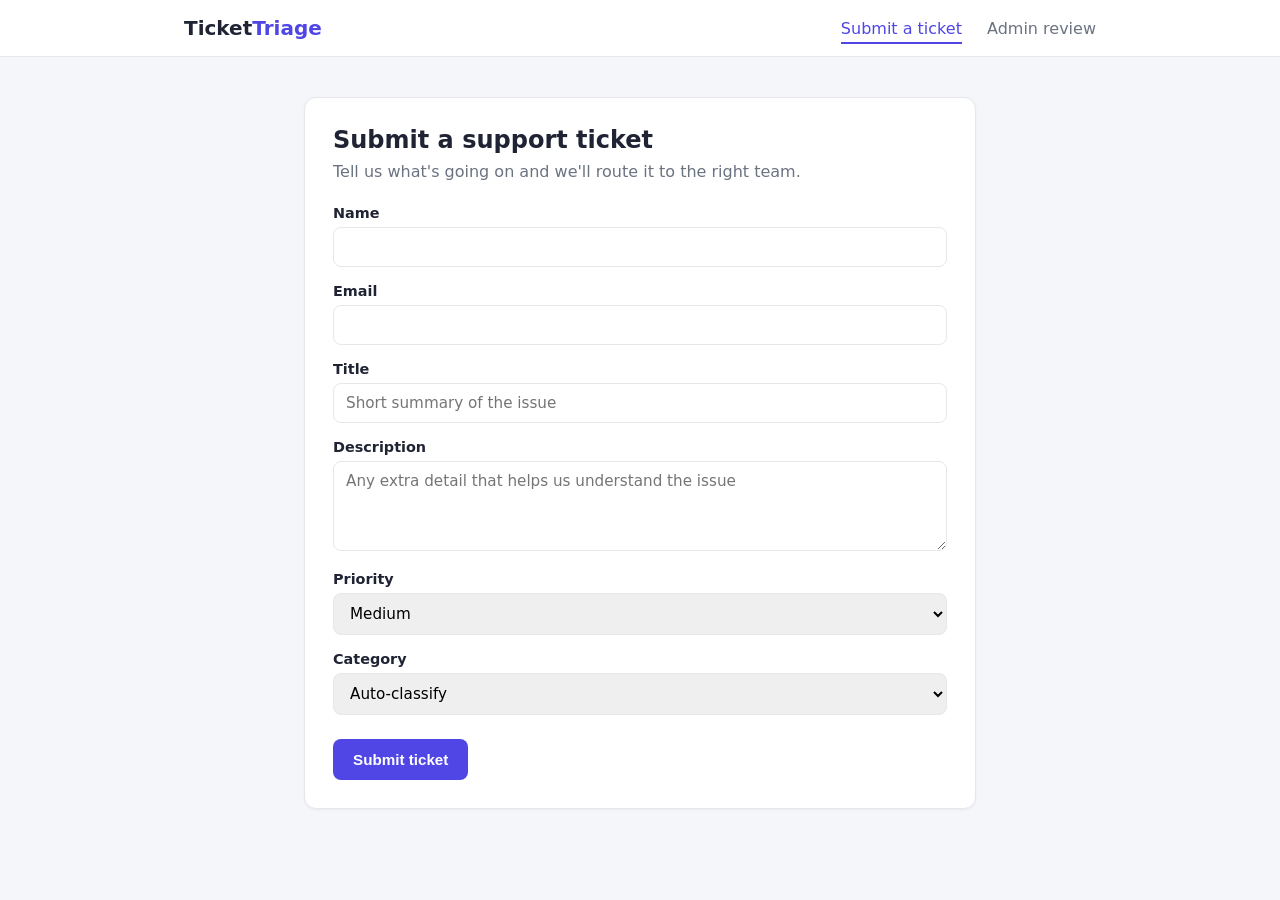
<file: frontend/index.html>
<!doctype html>
<html lang="en">
  <head>
    <meta charset="utf-8" />
    <meta name="viewport" content="width=device-width, initial-scale=1" />
    <title>Submit a ticket &middot; TicketTriage</title>
    <link rel="stylesheet" href="css/styles.css" />
  </head>
  <body>
    <header class="site">
      <div class="wrap">
        <div class="brand">Ticket<span>Triage</span></div>
        <nav class="site">
          <a href="index.html" class="active">Submit a ticket</a>
          <a href="admin.html">Admin review</a>
        </nav>
      </div>
    </header>

    <main>
      <div class="card">
        <h1>Submit a support ticket</h1>
        <p class="subtitle">
          Tell us what's going on and we'll route it to the right team.
        </p>

        <form id="ticketForm">
          <label for="name">Name</label>
          <input type="text" id="name" required />

          <label for="email">Email</label>
          <input type="email" id="email" required />

          <label for="title">Title</label>
          <input
            type="text"
            id="title"
            required
            placeholder="Short summary of the issue"
          />

          <label for="description">Description</label>
          <textarea
            id="description"
            placeholder="Any extra detail that helps us understand the issue"
          ></textarea>

          <label for="priority">Priority</label>
          <select id="priority">
            <option value="Low">Low</option>
            <option value="Medium" selected>Medium</option>
            <option value="High">High</option>
          </select>

          <label for="category">Category</label>
          <select id="category">
            <option value="Auto-classify" selected>Auto-classify</option>
            <option value="IT Support">IT Support</option>
            <option value="Facilities">Facilities</option>
            <option value="Course Registration">Course Registration</option>
            <option value="Student Finance">Student Finance</option>
            <option value="Library Services">Library Services</option>
            <option value="General Enquiry">General Enquiry</option>
          </select>

          <button type="submit">Submit ticket</button>
          <div id="formMessage"></div>
        </form>
      </div>
    </main>

    <script src="js/app.js"></script>
  </body>
</html>
</file>
<file: frontend/css/styles.css>
:root {
  --primary: #4f46e5;
  --primary-hover: #4338ca;
  --bg: #f5f6fa;
  --card-bg: #ffffff;
  --text: #1f2333;
  --muted: #6b7280;
  --border: #e5e7eb;
  --success: #16a34a;
  --new: #2563eb;
  --progress: #d97706;
  --resolved: #16a34a;
  --categorised: #7c3aed;
}

* { box-sizing: border-box; }

body {
  margin: 0;
  font-family: 'Segoe UI', system-ui, sans-serif;
  background: var(--bg);
  color: var(--text);
}

header.site {
  background: var(--card-bg);
  border-bottom: 1px solid var(--border);
}

header.site .wrap {
  max-width: 960px;
  margin: 0 auto;
  padding: 16px 24px;
  display: flex;
  align-items: center;
  justify-content: space-between;
}

.brand {
  font-size: 1.25rem;
  font-weight: 700;
}
.brand span { color: var(--primary); }

nav.site a {
  margin-left: 20px;
  text-decoration: none;
  color: var(--muted);
  font-weight: 500;
  padding-bottom: 4px;
}
nav.site a.active,
nav.site a:hover {
  color: var(--primary);
  border-bottom: 2px solid var(--primary);
}

main {
  max-width: 720px;
  margin: 40px auto;
  padding: 0 24px;
}

.card {
  background: var(--card-bg);
  border: 1px solid var(--border);
  border-radius: 12px;
  padding: 28px;
  box-shadow: 0 1px 3px rgba(0,0,0,0.05);
}

h1 { font-size: 1.5rem; margin-top: 0; }
p.subtitle { color: var(--muted); margin-top: -8px; margin-bottom: 24px; }

label {
  display: block;
  font-weight: 600;
  margin-bottom: 6px;
  margin-top: 16px;
  font-size: 0.9rem;
}

input, textarea, select {
  width: 100%;
  padding: 10px 12px;
  border: 1px solid var(--border);
  border-radius: 8px;
  font-size: 0.95rem;
  font-family: inherit;
}
textarea { resize: vertical; min-height: 90px; }

input:focus, textarea:focus, select:focus {
  outline: none;
  border-color: var(--primary);
}

button {
  margin-top: 24px;
  background: var(--primary);
  color: white;
  border: none;
  padding: 12px 20px;
  border-radius: 8px;
  font-weight: 600;
  cursor: pointer;
  font-size: 0.95rem;
}
button:hover { background: var(--primary-hover); }

#formMessage {
  margin-top: 16px;
  padding: 12px 14px;
  border-radius: 8px;
  font-size: 0.9rem;
  display: none;
}
#formMessage.success {
  display: block;
  background: #ecfdf5;
  color: var(--success);
  border: 1px solid #a7f3d0;
}
#formMessage.error {
  display: block;
  background: #fef2f2;
  color: #dc2626;
  border: 1px solid #fecaca;
}

/* Admin page */
main.admin { max-width: 960px; }

.filters {
  display: flex;
  gap: 12px;
  margin-bottom: 20px;
  flex-wrap: wrap;
}
.filters input, .filters select {
  width: auto;
  min-width: 160px;
}

table {
  width: 100%;
  border-collapse: collapse;
  background: var(--card-bg);
  border-radius: 12px;
  overflow: hidden;
  box-shadow: 0 1px 3px rgba(0,0,0,0.05);
}
th, td {
  text-align: left;
  padding: 12px 14px;
  border-bottom: 1px solid var(--border);
  font-size: 0.9rem;
}
th { background: #f9fafb; font-weight: 600; color: var(--muted); }
tr:last-child td { border-bottom: none; }

.badge {
  display: inline-block;
  padding: 3px 10px;
  border-radius: 999px;
  font-size: 0.78rem;
  font-weight: 600;
  color: white;
}
.badge.New { background: var(--new); }
.badge.Categorised { background: var(--categorised); }
.badge.InProgress { background: var(--progress); }
.badge.Resolved { background: var(--resolved); }

select.status-select {
  padding: 6px 8px;
  font-size: 0.85rem;
  width: auto;
}

.empty-state {
  text-align: center;
  color: var(--muted);
  padding: 40px 0;
}
</file>
